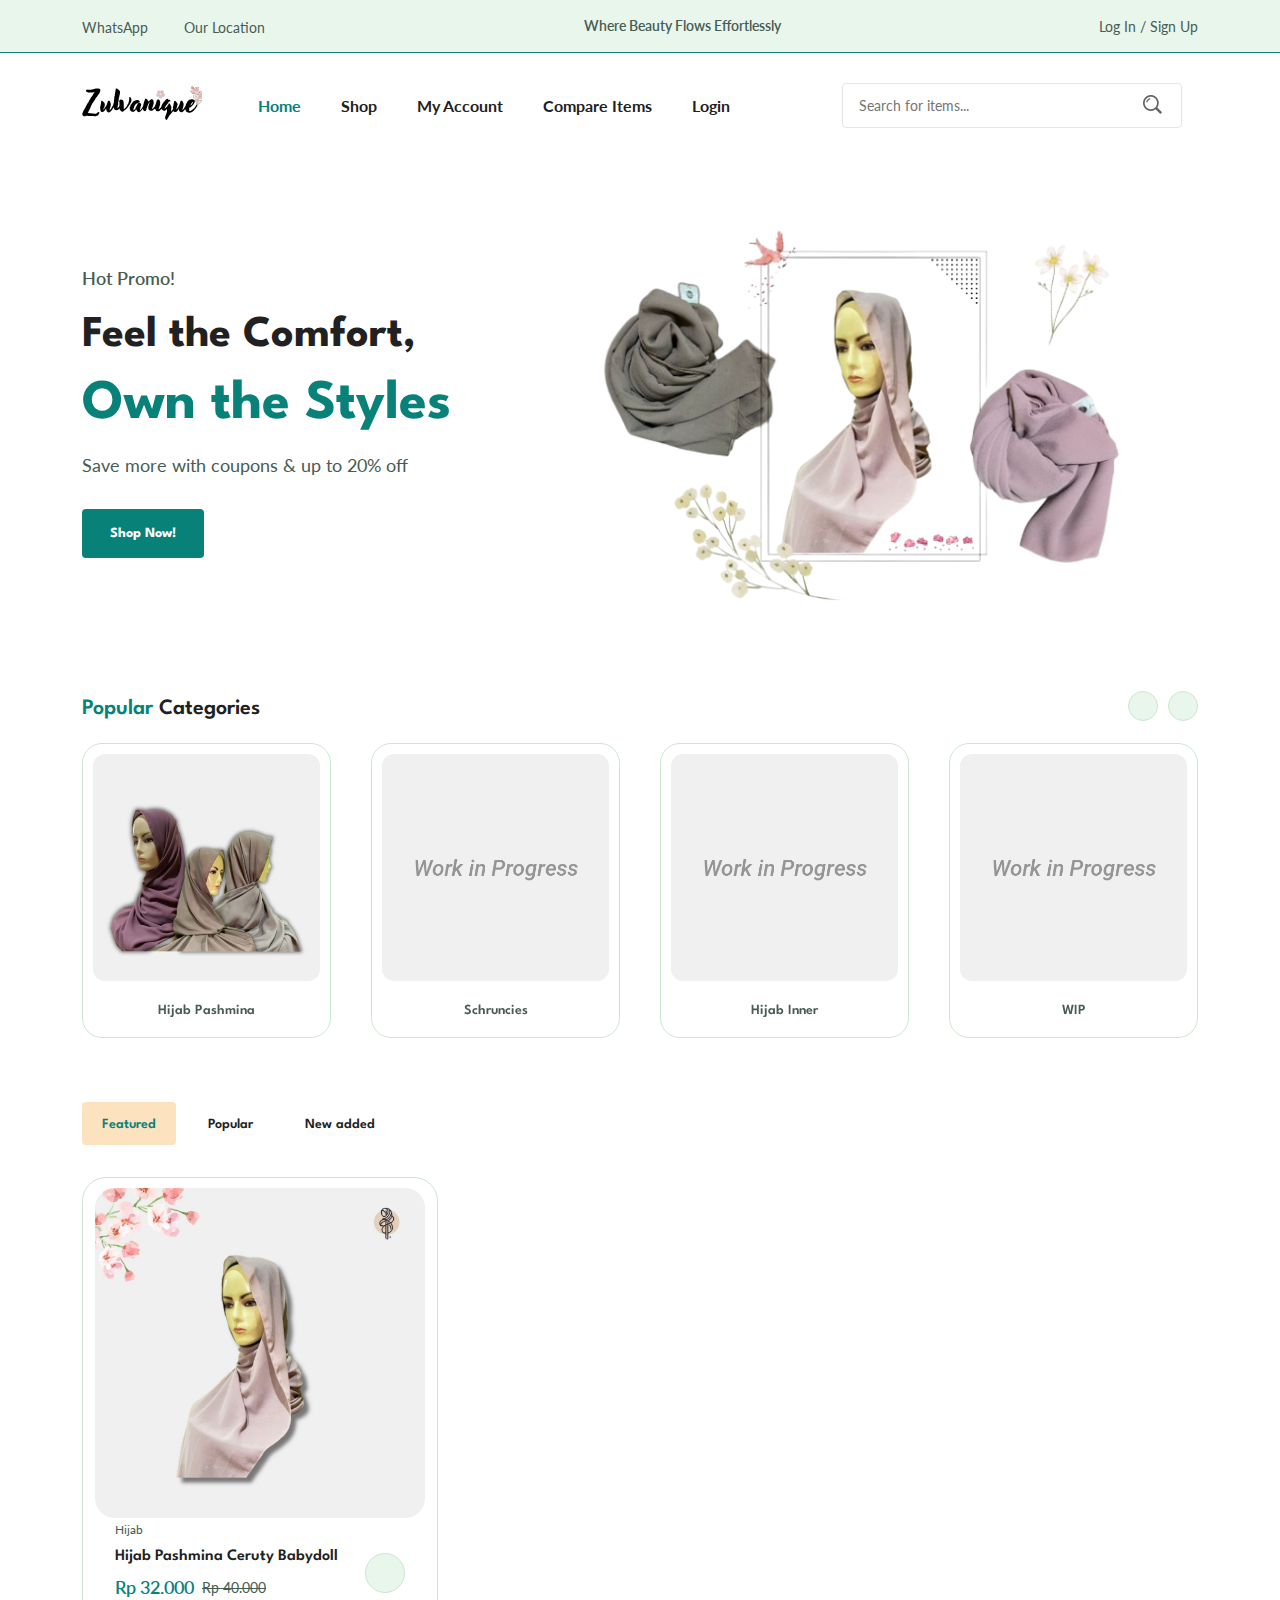
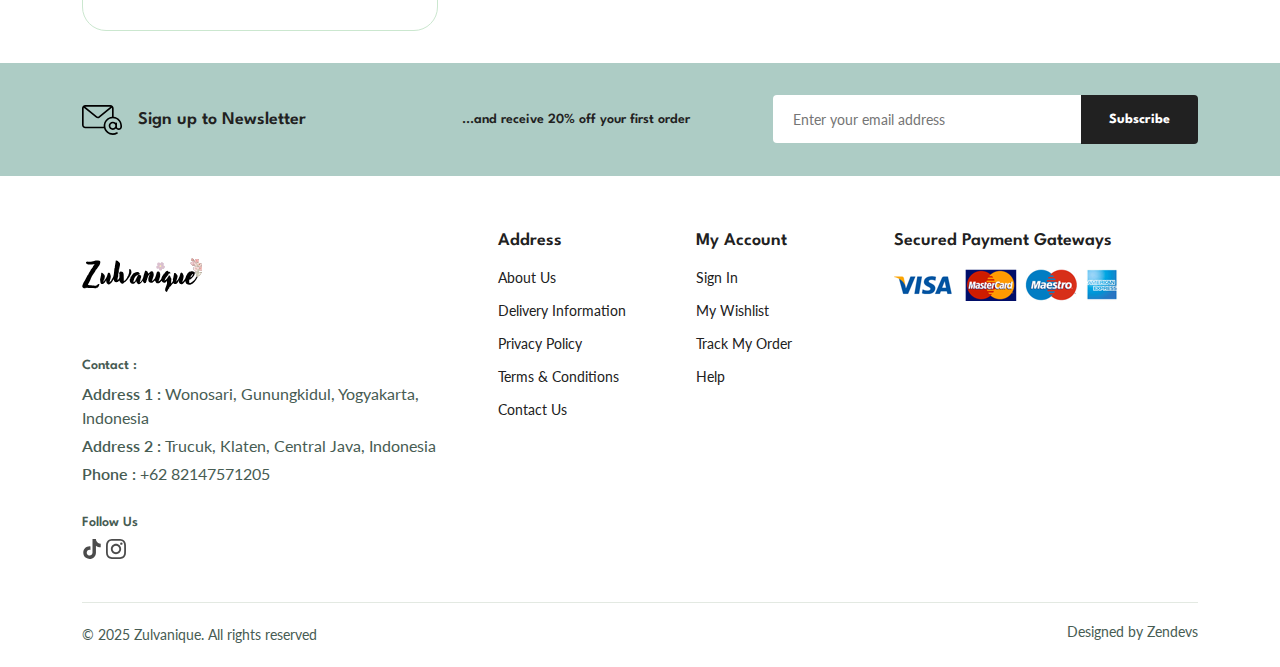
<file: index.html>
<!DOCTYPE html>
<html lang="en">
  <head>
    <meta charset="UTF-8" />
    <meta name="viewport" content="width=device-width, initial-scale=1.0" />

    <!--=============== FLATICON ===============-->
    <link rel='stylesheet' href='https://cdn-uicons.flaticon.com/2.6.0/uicons-bold-straight/css/uicons-bold-straight.css'>
    <link rel='stylesheet' href='https://cdn-uicons.flaticon.com/2.6.0/uicons-regular-rounded/css/uicons-regular-rounded.css'>
    <link rel='stylesheet' href='https://cdn-uicons.flaticon.com/2.6.0/uicons-solid-straight/css/uicons-solid-straight.css'>
    <link rel='stylesheet' href='https://cdn-uicons.flaticon.com/2.6.0/uicons-bold-rounded/css/uicons-bold-rounded.css'>
    <link rel='stylesheet' href='https://cdn-uicons.flaticon.com/2.6.0/uicons-solid-rounded/css/uicons-solid-rounded.css'>

    <!--=============== SWIPER CSS ===============-->
    <link
      rel="stylesheet"
      href="https://cdn.jsdelivr.net/npm/swiper@11/swiper-bundle.min.css"
    />

    <!--=============== CSS ===============-->
    <link rel="stylesheet" href="assets/css/styles.css" />

    <!-- ICON -->
    <link rel="icon" type="image/png" href="assets/img/favicon.png">

    <title>Zulvanique</title>
  </head>
  <body>
    <!--=============== HEADER ===============-->
    <header class="header">
      <div class="header__top">
        <div class="header__container container">
          <div class="header__contact">
            <a href="https://wa.me/message/LX2UQTZ3CHOYG1" target="_blank">WhatsApp</a>

            <a href="https://maps.app.goo.gl/Uqmk7NzHD49iEVpB9" target="_blank">Our Location</a>
          </div>

          <p class="header__alert-news">Where Beauty Flows Effortlessly</p>

          <a href="" class="header__top-action"> Log In / Sign Up </a>
        </div>
      </div>

      <nav class="nav container">
        <a href="index.html" class="nav__logo">
          <img src="assets/img/logo.svg" alt="" class="nav__logo-img" />
        </a>

        <div class="nav__menu" id="nav-menu">
          <div class="nav__menu-top">
            <a href="index.html" class="nav__menu-logo">
              <img src="assets/img/logo.svg" alt="">
            </a>

            <div class="nav__close" id="nav-close">
              <i class="fi fi-br-cross-small"></i>
            </div>
          </div>

          <ul class="nav__list">
            <li class="nav__item">
              <a href="index.html" class="nav__link active-link">Home</a>
            </li>

            <li class="nav__item">
              <a href="shop.html" class="nav__link">Shop</a>
            </li>

            <li class="nav__item">
              <a href="accounts.html" class="nav__link">My Account</a>
            </li>

            <li class="nav__item">
              <a href="compare.html" class="nav__link">Compare Items</a>
            </li>

            <li class="nav__item">
              <a href="login-register.html" class="nav__link">Login</a>
            </li>
          </ul>

          <div class="header__search">
            <input
              type="text"
              placeholder="Search for items..."
              class="form__input"
            />
            <button class="search-btn">
              <img src="assets/img/search.png" alt="" />
            </button>
          </div>
        </div>

        <div class="header__user-actions">
          <!-- <a href="wishlist.html" class="header__action-btn">
            <img src="assets/img/icon-heart.svg" alt="" />
            <span class="count">3</span>
          </a> -->

          <!-- <a href="cart.html" class="header__action-btn">
            <img src="assets/img/icon-cart.svg" alt="" />
            <span class="count">3</span>
          </a> -->

          <div class="header__action-btn nav__toggle" id="nav-toggle">
            <img src="assets/img/menu-burger.svg" alt="">
          </div>
        </div>
      </nav>
    </header>

    <!--=============== MAIN ===============-->
    <main class="main">
      <!--=============== HOME ===============-->
      <section class="home section--lg">
        <div class="home__container container grid">
          <div class="home__content">
            <span class="home__subtitle">Hot Promo!</span>
            <h1 class="home__title">
              Feel the Comfort, <span>Own the Styles</span>
            </h1>
            <p class="home__description">
              Save more with coupons & up to 20% off
            </p>
            <a href="shop.html" class="btn">Shop Now!</a>
          </div>

          <img src="assets/img/home-img.png" alt="" class="home__img" />
        </div>
      </section>

      <!--=============== CATEGORIES ===============-->
      <section class="categories container section">
        <h3 class="section__title"><span>Popular</span> Categories</h3>

        <div class="categories__container swiper">
          <div class="swiper-wrapper">
            <a href="shop.html" class="category__item swiper-slide">
              <img src="assets/img/category-1.jpg" alt="" class="category__img">

              <h3 class="category__title">Hijab Pashmina</h3>
            </a>

            <a href="shop.html" class="category__item swiper-slide">
              <img src="assets/img/category-2.jpg" alt="" class="category__img">

              <h3 class="category__title">Schruncies</h3>
            </a>

            <a href="shop.html" class="category__item swiper-slide">
              <img src="assets/img/category-3.jpg" alt="" class="category__img">

              <h3 class="category__title">Hijab Inner</h3>
            </a>

            <a href="shop.html" class="category__item swiper-slide">
              <img src="assets/img/category-4.jpg" alt="" class="category__img">

              <h3 class="category__title">WIP</h3>
            </a>

            <a href="shop.html" class="category__item swiper-slide">
              <img src="assets/img/category-5.jpg" alt="" class="category__img">

              <h3 class="category__title">WIP</h3>
            </a>

            <a href="shop.html" class="category__item swiper-slide">
              <img src="assets/img/category-6.jpg" alt="" class="category__img">

              <h3 class="category__title">WIP</h3>
            </a>

            <a href="shop.html" class="category__item swiper-slide">
              <img src="assets/img/category-7.jpg" alt="" class="category__img">

              <h3 class="category__title">WIP</h3>
            </a>
          </div>

          <div class="swiper-button-next"><i class="fi fi-bs-angle-right"></i></div>
          <div class="swiper-button-prev"><i class="fi fi-bs-angle-left"></i></div>
        </div>
      </section>

      <!--=============== PRODUCTS ===============-->
      <section class="products section container">
        <div class="tab__btns">
          <span class="tab__btn active-tab">Featured</span>
          <span class="tab__btn">Popular</span>
          <span class="tab__btn">New added</span>
        </div>

        <div class="tab__items">
          <div class="tab__item active-tab">
            <div class="products__container grid">
              <div class="product__item">
                <div class="product__banner">
                  <a href="details.html" class="product__images">
                    <img src="assets/img/product-1-1.jpg" alt="" class="product__img default" />
                    <img src="assets/img/product-1-2.jpg" alt="" class="product__img hover" />
                  </a>

                  <div class="product__actions">
                    <a href="" class="action-btn" aria-label="Quick View">
                      <i class="fi fi-rr-eye"></i>
                    </a>

                    <a href="" class="action-btn" aria-label="Add to Wishlist">
                      <i class="fi fi-rr-heart"></i>
                    </a>

                    <a href="" class="action-btn" aria-label="Compare">
                      <i class="fi fi-rr-exchange"></i>
                    </a>
                  </div>

                  <div class="product__content">
                    <span class="product__category">Hijab</span>
                    <a href="details.html">
                      <h3 class="product__title">Hijab Pashmina Ceruty Babydoll</h3>
                    </a>
                    <div class="product__rating">
                      <i class="fi fi-ss-star"></i>
                      <i class="fi fi-ss-star"></i>
                      <i class="fi fi-ss-star"></i>
                      <i class="fi fi-ss-star"></i>
                      <i class="fi fi-ss-star"></i>
                    </div>
                    <div class="product__price flex">
                      <span class="new__price">Rp 32.000</span>
                      <span class="old__price">Rp 40.000</span>
                    </div>

                    <a href="" class="action-btn cart-btn" aria-label="Add to Cart">
                      <i class="fi fi-rr-shopping-bag-add"></i>
                    </a>
                  </div>
                </div>
              </div>

              <!-- <div class="product__item">
                <div class="product__banner">
                  <a href="details.html" class="product__images">
                    <img src="assets/img/product-1-1.jpg" alt="" class="product__img default" />
                    <img src="assets/img/product-1-2.jpg" alt="" class="product__img hover" />
                  </a>

                  <div class="product__actions">
                    <a href="" class="action-btn" aria-label="Quick View">
                      <i class="fi fi-rr-eye"></i>
                    </a>

                    <a href="" class="action-btn" aria-label="Add to Wishlist">
                      <i class="fi fi-rr-heart"></i>
                    </a>

                    <a href="" class="action-btn" aria-label="Compare">
                      <i class="fi fi-rr-exchange"></i>
                    </a>
                  </div>

                  <div class="product__content">
                    <span class="product__category">Hijab</span>
                    <a href="details.html">
                      <h3 class="product__title">Hijab Pashmina Jersey</h3>
                    </a>
                    <div class="product__rating">
                      <i class="fi fi-ss-star"></i>
                      <i class="fi fi-ss-star"></i>
                      <i class="fi fi-ss-star"></i>
                      <i class="fi fi-ss-star"></i>
                      <i class="fi fi-ss-star"></i>
                    </div>
                    <div class="product__price flex">
                      <span class="new__price">Rp 32.000</span>
                      <span class="old__price">Rp 40.000</span>
                    </div>

                    <a href="" class="action-btn cart-btn" aria-label="Add to Cart">
                      <i class="fi fi-rr-shopping-bag-add"></i>
                    </a>
                  </div>
                </div>
              </div> -->

              <!-- <div class="product__item">
                <div class="product__banner">
                  <a href="details.html" class="product__images">
                    <img src="assets/img/product-1-1.jpg" alt="" class="product__img default" />
                    <img src="assets/img/product-1-2.jpg" alt="" class="product__img hover" />
                  </a>

                  <div class="product__actions">
                    <a href="" class="action-btn" aria-label="Quick View">
                      <i class="fi fi-rr-eye"></i>
                    </a>

                    <a href="" class="action-btn" aria-label="Add to Wishlist">
                      <i class="fi fi-rr-heart"></i>
                    </a>

                    <a href="" class="action-btn" aria-label="Compare">
                      <i class="fi fi-rr-exchange"></i>
                    </a>
                  </div>

                  <div class="product__content">
                    <span class="product__category">Hijab</span>
                    <a href="details.html">
                      <h3 class="product__title">Hijab Pashmina Spandex</h3>
                    </a>
                    <div class="product__rating">
                      <i class="fi fi-ss-star"></i>
                      <i class="fi fi-ss-star"></i>
                      <i class="fi fi-ss-star"></i>
                      <i class="fi fi-ss-star"></i>
                      <i class="fi fi-ss-star"></i>
                    </div>
                    <div class="product__price flex">
                      <span class="new__price">Rp 32.000</span>
                      <span class="old__price">Rp 40.000</span>
                    </div>

                    <a href="" class="action-btn cart-btn" aria-label="Add to Cart">
                      <i class="fi fi-rr-shopping-bag-add"></i>
                    </a>
                  </div>
                </div>
              </div> -->

              <!-- <div class="product__item">
                <div class="product__banner">
                  <a href="details.html" class="product__images">
                    <img src="assets/img/product-1-1.jpg" alt="" class="product__img default" />
                    <img src="assets/img/product-1-2.jpg" alt="" class="product__img hover" />
                  </a>

                  <div class="product__actions">
                    <a href="" class="action-btn" aria-label="Quick View">
                      <i class="fi fi-rr-eye"></i>
                    </a>

                    <a href="" class="action-btn" aria-label="Add to Wishlist">
                      <i class="fi fi-rr-heart"></i>
                    </a>

                    <a href="" class="action-btn" aria-label="Compare">
                      <i class="fi fi-rr-exchange"></i>
                    </a>
                  </div>

                  <div class="product__content">
                    <span class="product__category">Hijab</span>
                    <a href="details.html">
                      <h3 class="product__title">Hijab Segi Empat Ceruty</h3>
                    </a>
                    <div class="product__rating">
                      <i class="fi fi-ss-star"></i>
                      <i class="fi fi-ss-star"></i>
                      <i class="fi fi-ss-star"></i>
                      <i class="fi fi-ss-star"></i>
                      <i class="fi fi-ss-star"></i>
                    </div>
                    <div class="product__price flex">
                      <span class="new__price">Rp 32.000</span>
                      <span class="old__price">Rp 40.000</span>
                    </div>

                    <a href="" class="action-btn cart-btn" aria-label="Add to Cart">
                      <i class="fi fi-rr-shopping-bag-add"></i>
                    </a>
                  </div>
                </div>
              </div> -->
            </div>
          </div>

          <!-- <div class="tab__item">
            <div class="products__container grid">
              <div class="product__item">
                <div class="product__banner">
                  <a href="details.html" class="product__images">
                    <img src="assets/img/product-1-1.jpg" alt="" class="product__img default" />
                    <img src="assets/img/product-1-2.jpg" alt="" class="product__img hover" />
                  </a>

                  <div class="product__actions">
                    <a href="" class="action-btn" aria-label="Quick View">
                      <i class="fi fi-rr-eye"></i>
                    </a>

                    <a href="" class="action-btn" aria-label="Add to Wishlist">
                      <i class="fi fi-rr-heart"></i>
                    </a>

                    <a href="" class="action-btn" aria-label="Compare">
                      <i class="fi fi-rr-exchange"></i>
                    </a>
                  </div>

                  <div class="product__content">
                    <span class="product__category">Hijab</span>
                    <a href="details.html">
                      <h3 class="product__title">Hijab Pashmina Ceruty Babydoll</h3>
                    </a>
                    <div class="product__rating">
                      <i class="fi fi-ss-star"></i>
                      <i class="fi fi-ss-star"></i>
                      <i class="fi fi-ss-star"></i>
                      <i class="fi fi-ss-star"></i>
                      <i class="fi fi-ss-star"></i>
                    </div>
                    <div class="product__price flex">
                      <span class="new__price">Rp 32.000</span>
                      <span class="old__price">Rp 40.000</span>
                    </div>

                    <a href="" class="action-btn cart-btn" aria-label="Add to Cart">
                      <i class="fi fi-rr-shopping-bag-add"></i>
                    </a>
                  </div>
                </div>
              </div>

              <div class="product__item">
                <div class="product__banner">
                  <a href="details.html" class="product__images">
                    <img src="assets/img/product-1-1.jpg" alt="" class="product__img default" />
                    <img src="assets/img/product-1-2.jpg" alt="" class="product__img hover" />
                  </a>

                  <div class="product__actions">
                    <a href="" class="action-btn" aria-label="Quick View">
                      <i class="fi fi-rr-eye"></i>
                    </a>

                    <a href="" class="action-btn" aria-label="Add to Wishlist">
                      <i class="fi fi-rr-heart"></i>
                    </a>

                    <a href="" class="action-btn" aria-label="Compare">
                      <i class="fi fi-rr-exchange"></i>
                    </a>
                  </div>

                  <div class="product__content">
                    <span class="product__category">Hijab</span>
                    <a href="details.html">
                      <h3 class="product__title">Hijab Pashmina Jersey</h3>
                    </a>
                    <div class="product__rating">
                      <i class="fi fi-ss-star"></i>
                      <i class="fi fi-ss-star"></i>
                      <i class="fi fi-ss-star"></i>
                      <i class="fi fi-ss-star"></i>
                      <i class="fi fi-ss-star"></i>
                    </div>
                    <div class="product__price flex">
                      <span class="new__price">Rp 32.000</span>
                      <span class="old__price">Rp 40.000</span>
                    </div>

                    <a href="" class="action-btn cart-btn" aria-label="Add to Cart">
                      <i class="fi fi-rr-shopping-bag-add"></i>
                    </a>
                  </div>
                </div>
              </div>

              <div class="product__item">
                <div class="product__banner">
                  <a href="details.html" class="product__images">
                    <img src="assets/img/product-1-1.jpg" alt="" class="product__img default" />
                    <img src="assets/img/product-1-2.jpg" alt="" class="product__img hover" />
                  </a>

                  <div class="product__actions">
                    <a href="" class="action-btn" aria-label="Quick View">
                      <i class="fi fi-rr-eye"></i>
                    </a>

                    <a href="" class="action-btn" aria-label="Add to Wishlist">
                      <i class="fi fi-rr-heart"></i>
                    </a>

                    <a href="" class="action-btn" aria-label="Compare">
                      <i class="fi fi-rr-exchange"></i>
                    </a>
                  </div>

                  <div class="product__content">
                    <span class="product__category">Hijab</span>
                    <a href="details.html">
                      <h3 class="product__title">Hijab Pashmina Spandex</h3>
                    </a>
                    <div class="product__rating">
                      <i class="fi fi-ss-star"></i>
                      <i class="fi fi-ss-star"></i>
                      <i class="fi fi-ss-star"></i>
                      <i class="fi fi-ss-star"></i>
                      <i class="fi fi-ss-star"></i>
                    </div>
                    <div class="product__price flex">
                      <span class="new__price">Rp 32.000</span>
                      <span class="old__price">Rp 40.000</span>
                    </div>

                    <a href="" class="action-btn cart-btn" aria-label="Add to Cart">
                      <i class="fi fi-rr-shopping-bag-add"></i>
                    </a>
                  </div>
                </div>
              </div>

              <div class="product__item">
                <div class="product__banner">
                  <a href="details.html" class="product__images">
                    <img src="assets/img/product-1-1.jpg" alt="" class="product__img default" />
                    <img src="assets/img/product-1-2.jpg" alt="" class="product__img hover" />
                  </a>

                  <div class="product__actions">
                    <a href="" class="action-btn" aria-label="Quick View">
                      <i class="fi fi-rr-eye"></i>
                    </a>

                    <a href="" class="action-btn" aria-label="Add to Wishlist">
                      <i class="fi fi-rr-heart"></i>
                    </a>

                    <a href="" class="action-btn" aria-label="Compare">
                      <i class="fi fi-rr-exchange"></i>
                    </a>
                  </div>

                  <div class="product__content">
                    <span class="product__category">Hijab</span>
                    <a href="details.html">
                      <h3 class="product__title">Hijab Segi Empat Ceruty</h3>
                    </a>
                    <div class="product__rating">
                      <i class="fi fi-ss-star"></i>
                      <i class="fi fi-ss-star"></i>
                      <i class="fi fi-ss-star"></i>
                      <i class="fi fi-ss-star"></i>
                      <i class="fi fi-ss-star"></i>
                    </div>
                    <div class="product__price flex">
                      <span class="new__price">Rp 32.000</span>
                      <span class="old__price">Rp 40.000</span>
                    </div>

                    <a href="" class="action-btn cart-btn" aria-label="Add to Cart">
                      <i class="fi fi-rr-shopping-bag-add"></i>
                    </a>
                  </div>
                </div>
              </div>
            </div>
          </div> -->

          <!-- <div class="tab__item">
            <div class="products__container grid">
              <div class="product__item">
                <div class="product__banner">
                  <a href="details.html" class="product__images">
                    <img src="assets/img/product-1-1.jpg" alt="" class="product__img default" />
                    <img src="assets/img/product-1-2.jpg" alt="" class="product__img hover" />
                  </a>

                  <div class="product__actions">
                    <a href="" class="action-btn" aria-label="Quick View">
                      <i class="fi fi-rr-eye"></i>
                    </a>

                    <a href="" class="action-btn" aria-label="Add to Wishlist">
                      <i class="fi fi-rr-heart"></i>
                    </a>

                    <a href="" class="action-btn" aria-label="Compare">
                      <i class="fi fi-rr-exchange"></i>
                    </a>
                  </div>

                  <div class="product__content">
                    <span class="product__category">Hijab</span>
                    <a href="details.html">
                      <h3 class="product__title">Hijab Pashmina Ceruty Babydoll</h3>
                    </a>
                    <div class="product__rating">
                      <i class="fi fi-ss-star"></i>
                      <i class="fi fi-ss-star"></i>
                      <i class="fi fi-ss-star"></i>
                      <i class="fi fi-ss-star"></i>
                      <i class="fi fi-ss-star"></i>
                    </div>
                    <div class="product__price flex">
                      <span class="new__price">Rp 32.000</span>
                      <span class="old__price">Rp 40.000</span>
                    </div>

                    <a href="" class="action-btn cart-btn" aria-label="Add to Cart">
                      <i class="fi fi-br-shopping-bag-add"></i>
                    </a>
                  </div>
                </div>
              </div>

              <div class="product__item">
                <div class="product__banner">
                  <a href="details.html" class="product__images">
                    <img src="assets/img/product-1-1.jpg" alt="" class="product__img default" />
                    <img src="assets/img/product-1-2.jpg" alt="" class="product__img hover" />
                  </a>

                  <div class="product__actions">
                    <a href="" class="action-btn" aria-label="Quick View">
                      <i class="fi fi-rr-eye"></i>
                    </a>

                    <a href="" class="action-btn" aria-label="Add to Wishlist">
                      <i class="fi fi-rr-heart"></i>
                    </a>

                    <a href="" class="action-btn" aria-label="Compare">
                      <i class="fi fi-rr-exchange"></i>
                    </a>
                  </div>

                  <div class="product__content">
                    <span class="product__category">Hijab</span>
                    <a href="details.html">
                      <h3 class="product__title">Hijab Pashmina Jersey</h3>
                    </a>
                    <div class="product__rating">
                      <i class="fi fi-ss-star"></i>
                      <i class="fi fi-ss-star"></i>
                      <i class="fi fi-ss-star"></i>
                      <i class="fi fi-ss-star"></i>
                      <i class="fi fi-ss-star"></i>
                    </div>
                    <div class="product__price flex">
                      <span class="new__price">Rp 32.000</span>
                      <span class="old__price">Rp 40.000</span>
                    </div>

                    <a href="" class="action-btn cart-btn" aria-label="Add to Cart">
                      <i class="fi fi-br-shopping-bag-add"></i>
                    </a>
                  </div>
                </div>
              </div>

              <div class="product__item">
                <div class="product__banner">
                  <a href="details.html" class="product__images">
                    <img src="assets/img/product-1-1.jpg" alt="" class="product__img default" />
                    <img src="assets/img/product-1-2.jpg" alt="" class="product__img hover" />
                  </a>

                  <div class="product__actions">
                    <a href="" class="action-btn" aria-label="Quick View">
                      <i class="fi fi-rr-eye"></i>
                    </a>

                    <a href="" class="action-btn" aria-label="Add to Wishlist">
                      <i class="fi fi-rr-heart"></i>
                    </a>

                    <a href="" class="action-btn" aria-label="Compare">
                      <i class="fi fi-rr-exchange"></i>
                    </a>
                  </div>

                  <div class="product__content">
                    <span class="product__category">Hijab</span>
                    <a href="details.html">
                      <h3 class="product__title">Hijab Pashmina Spandex</h3>
                    </a>
                    <div class="product__rating">
                      <i class="fi fi-ss-star"></i>
                      <i class="fi fi-ss-star"></i>
                      <i class="fi fi-ss-star"></i>
                      <i class="fi fi-ss-star"></i>
                      <i class="fi fi-ss-star"></i>
                    </div>
                    <div class="product__price flex">
                      <span class="new__price">Rp 32.000</span>
                      <span class="old__price">Rp 40.000</span>
                    </div>

                    <a href="" class="action-btn cart-btn" aria-label="Add to Cart">
                      <i class="fi fi-br-shopping-bag-add"></i>
                    </a>
                  </div>
                </div>
              </div>

              <div class="product__item">
                <div class="product__banner">
                  <a href="details.html" class="product__images">
                    <img src="assets/img/product-1-1.jpg" alt="" class="product__img default" />
                    <img src="assets/img/product-1-2.jpg" alt="" class="product__img hover" />
                  </a>

                  <div class="product__actions">
                    <a href="" class="action-btn" aria-label="Quick View">
                      <i class="fi fi-rr-eye"></i>
                    </a>

                    <a href="" class="action-btn" aria-label="Add to Wishlist">
                      <i class="fi fi-rr-heart"></i>
                    </a>

                    <a href="" class="action-btn" aria-label="Compare">
                      <i class="fi fi-rr-exchange"></i>
                    </a>
                  </div>

                  <div class="product__content">
                    <span class="product__category">Hijab</span>
                    <a href="details.html">
                      <h3 class="product__title">Hijab Segi Empat Ceruty</h3>
                    </a>
                    <div class="product__rating">
                      <i class="fi fi-ss-star"></i>
                      <i class="fi fi-ss-star"></i>
                      <i class="fi fi-ss-star"></i>
                      <i class="fi fi-ss-star"></i>
                      <i class="fi fi-ss-star"></i>
                    </div>
                    <div class="product__price flex">
                      <span class="new__price">Rp 32.000</span>
                      <span class="old__price">Rp 40.000</span>
                    </div>

                    <a href="" class="action-btn cart-btn" aria-label="Add to Cart">
                      <i class="fi fi-br-shopping-bag-add"></i>
                    </a>
                  </div>
                </div>
              </div>
            </div>
          </div> -->
        </div>
      </section>

      <!--=============== NEWSLETTER ===============-->
      <section class="newsletter section home__newsletter">
        <div class="newsletter__container container grid">
          <h3 class="newsletter__title flex">
            <img src="assets/img/icon-email.svg" alt="" class="newsletter__icon">
            Sign up to Newsletter
          </h3>

          <p class="newsletter__description">
            ...and receive 20% off your first order
          </p>

          <form action="" class="newsletter__form">
            <input
              type="email"
              placeholder="Enter your email address"
              class="newsletter__input"
            />

            <button class="btn newsletter__btn">Subscribe</button>
          </form>
        </div>
      </section>
    </main>

    <!--=============== FOOTER ===============-->
    <footer class="footer container">
      <div class="footer__container grid">
        <div class="footer__content">
          <a href="index.html" class="footer__logo">
            <img src="assets/img/logo.svg" alt="" class="footer__logo-img">
          </a>

          <h4 class="footer__subtitle">Contact :</h4>

          <p class="footer__description">
            <span>Address 1 :</span> Wonosari, Gunungkidul, Yogyakarta, Indonesia
          </p>

          <p class="footer__description">
            <span>Address 2 :</span> Trucuk, Klaten, Central Java, Indonesia
          </p>

          <p class="footer__description">
            <span>Phone :</span> +62 82147571205
          </p>

          <div class="footer__social">
            <h4 class="footer__subtitle">Follow Us</h4>

            <div class="footer__social-links flex">
              <a href="https://www.tiktok.com/@zulvanique.store" target="_blank">
                <img src="assets/img/tik-tok.svg" alt="" class="footer__social-icon">
              </a>

              <a href="https://www.instagram.com/zulvanique.store?igsh=MWpzejF3NTI1MjhzMw%3D%3D&utm_source=qr" target="_blank">
                <img src="assets/img/instagram.svg" alt="" class="footer__social-icon">
              </a>

              <!-- Tiktok Icon Needed -->
              <!-- <a href="">
                <img src="assets/img/icon-pinterest.svg" alt="" class="footer__social-icon">
              </a> -->
              </a>
            </div>
          </div>
        </div>

        <div class="footer__content">
          <h3 class="footer__title">Address</h3>

          <ul class="footer__links">
            <li class="footer__link">About Us</li>
            <li class="footer__link">Delivery Information</li>
            <li class="footer__link">Privacy Policy</li>
            <li class="footer__link">Terms & Conditions</li>
            <li class="footer__link">Contact Us</li>
          </ul>
        </div>
        
        <div class="footer__content">
          <h3 class="footer__title">My Account</h3>

          <ul class="footer__links">
            <li class="footer__link">Sign In</li>
            <li class="footer__link">My Wishlist</li>
            <li class="footer__link">Track My Order</li>
            <li class="footer__link">Help</li>
          </ul>
        </div>

        <div class="footer__content">
          <h3 class="footer__title">Secured Payment Gateways</h3>

          <img src="assets/img/payment-method.png" alt="" class="payment__img">
        </div>
      </div>

      <div class="footer__bottom">
        <p class="copyright">&copy; 2025 Zulvanique. All rights reserved</p>
        <span class="designer">Designed by Zendevs</span>
      </div>
    </footer>

    <!--=============== SWIPER JS ===============-->
    <script src="https://cdn.jsdelivr.net/npm/swiper@11/swiper-bundle.min.js"></script>

    <!--=============== MAIN JS ===============-->
    <script src="assets/js/main.js"></script>
  </body>
</html>
</file>
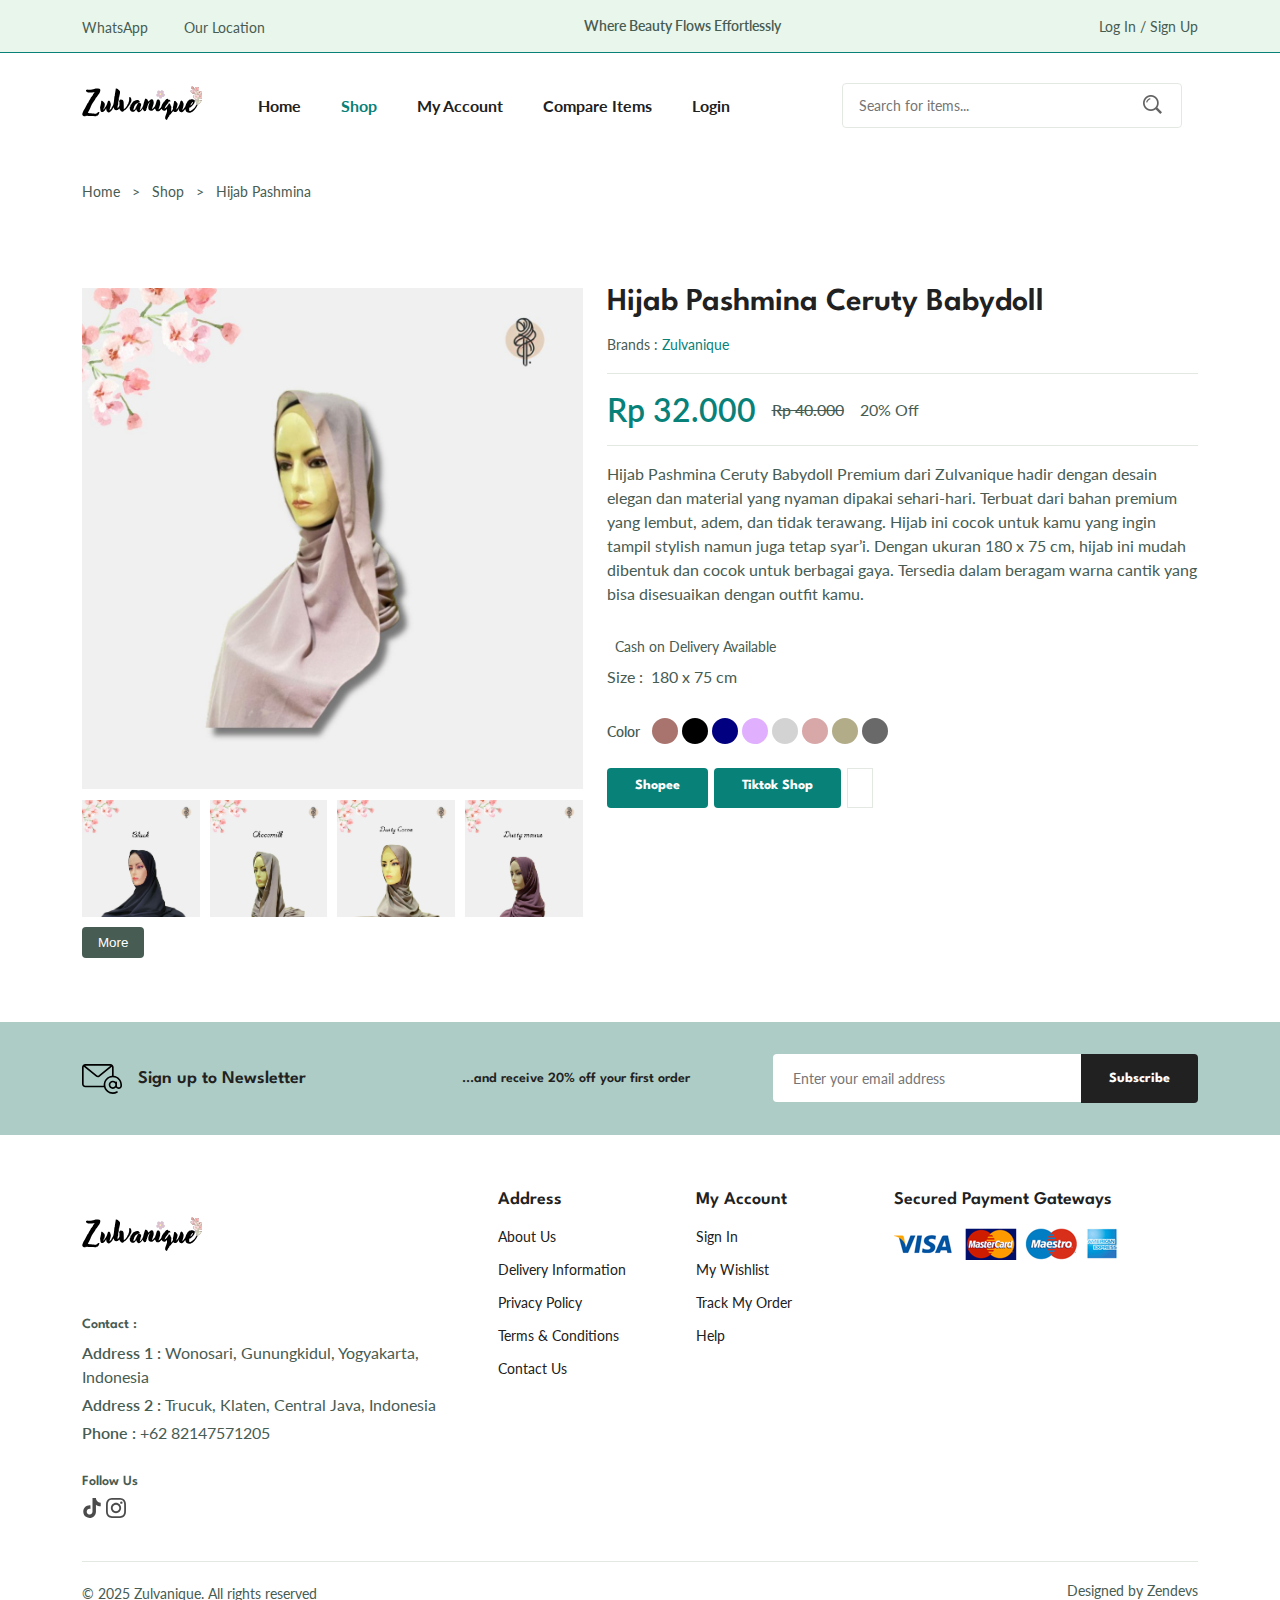
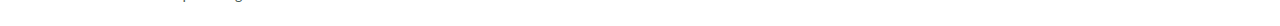
<file: details.html>
<!DOCTYPE html>
<html lang="en">
  <head>
    <meta charset="UTF-8" />
    <meta name="viewport" content="width=device-width, initial-scale=1.0" />

    <!--=============== FLATICON ===============-->
    <link rel='stylesheet' href='https://cdn-uicons.flaticon.com/2.6.0/uicons-bold-straight/css/uicons-bold-straight.css'>
    <link rel='stylesheet' href='https://cdn-uicons.flaticon.com/2.6.0/uicons-regular-rounded/css/uicons-regular-rounded.css'>
    <link rel='stylesheet' href='https://cdn-uicons.flaticon.com/2.6.0/uicons-solid-straight/css/uicons-solid-straight.css'>
    <link rel='stylesheet' href='https://cdn-uicons.flaticon.com/2.6.0/uicons-bold-rounded/css/uicons-bold-rounded.css'>

    <!--=============== SWIPER CSS ===============-->
    <link
    rel="stylesheet"
    href="https://cdn.jsdelivr.net/npm/swiper@11/swiper-bundle.min.css"
    />

    <!--=============== CSS ===============-->
    <link rel="stylesheet" href="assets/css/styles.css" />

    <!-- ICON -->
    <link rel="icon" type="image/png" href="assets/img/favicon.png">

    <title>Zulvanique - Details</title>
  </head>
  <body>
    <!--=============== HEADER ===============-->
    <header class="header">
      <div class="header__top">
        <div class="header__container container">
          <div class="header__contact">
            <a href="https://wa.me/message/LX2UQTZ3CHOYG1" target="_blank">WhatsApp</a>

            <a href="https://maps.app.goo.gl/Uqmk7NzHD49iEVpB9" target="_blank">Our Location</a>
          </div>

          <p class="header__alert-news">Where Beauty Flows Effortlessly</p>

          <a href="" class="header__top-action"> Log In / Sign Up </a>
        </div>
      </div>

      <nav class="nav container">
        <a href="index.html" class="nav__logo">
          <img src="assets/img/logo.svg" alt="" class="nav__logo-img" />
        </a>

        <div class="nav__menu" id="nav-menu">

          <div class="nav__menu-top">
            <a href="index.html" class="nav__menu-logo">
              <img src="assets/img/logo.svg" alt="">
            </a>

            <div class="nav__close" id="nav-close">
              <i class="fi fi-br-cross-small"></i>
            </div>
          </div>

          <ul class="nav__list">
            <li class="nav__item">
              <a href="index.html" class="nav__link">Home</a>
            </li>

            <li class="nav__item">
              <a href="shop.html" class="nav__link active-link">Shop</a>
            </li>

            <li class="nav__item">
              <a href="accounts.html" class="nav__link">My Account</a>
            </li>

            <li class="nav__item">
              <a href="compare.html" class="nav__link">Compare Items</a>
            </li>

            <li class="nav__item">
              <a href="login-register.html" class="nav__link">Login</a>
            </li>
          </ul>

          <div class="header__search">
            <input
              type="text"
              placeholder="Search for items..."
              class="form__input"
            />
            <button class="search-btn">
              <img src="assets/img/search.png" alt="" />
            </button>
          </div>
        </div>

        <div class="header__user-actions">
          <!-- <a href="wishlist.html" class="header__action-btn">
            <img src="assets/img/icon-heart.svg" alt="" />
            <span class="count">3</span>
          </a> -->

          <!-- <a href="cart.html" class="header__action-btn">
            <img src="assets/img/icon-cart.svg" alt="" />
            <span class="count">3</span>
          </a> -->

          <div class="header__action-btn nav__toggle" id="nav-toggle">
            <img src="assets/img/menu-burger.svg" alt="">
          </div>
        </div>
      </nav>
    </header>

    <!--=============== MAIN ===============-->
    <main class="main">
      <!--=============== BREADCRUMB ===============-->
      <section class="breadcrumb">
        <ul class="breadcrumb__list flex container">
          <li><a href="index.html" class="breadcrumb__link">Home</a></li>
          <li><span class="breadcrumb__link">></span></li>
          <li><a href="shop.html"><span class="breadcrumb__link">Shop</span></a></li>
          <li><span class="breadcrumb__link">></span></li>
          <li><span class="breadcrumb__link">Hijab Pashmina</span></li>
        </ul>
      </section>

      <!--=============== DETAILS ===============-->
      <section class="details section--lg">
        <div class="details__container container grid">
          <div class="details__group">
            <img src="assets/img/product-8-1.jpg" alt="" class="details__img">

            <div class="details__small-images grid">
              <img src="assets/img/pashmina-black.jpg" alt="" class="details__small-img">
              <img src="assets/img/pashmina-chocomilk.jpg" alt="" class="details__small-img">
              <img src="assets/img/pashmina-dustycocoa.jpg" alt="" class="details__small-img">
              <img src="assets/img/pashmina-dustymauve.jpg" alt="" class="details__small-img">

              <!-- Hidden Images -->
              <img src="assets/img/pashmina-dustypink.jpg" alt="" class="details__small-img hidden toggle-img">
              <img src="assets/img/pashmina-lightbeige.jpg" alt="" class="details__small-img hidden toggle-img">
              <img src="assets/img/pashmina-lightcream.jpg" alt="" class="details__small-img hidden toggle-img">
              <img src="assets/img/pashmina-mochaearth.jpg" alt="" class="details__small-img hidden toggle-img">
              <img src="assets/img/pashmina-navy.jpg" alt="" class="details__small-img hidden toggle-img">

            </div>

            <button id="toggleBtn" class="show-more-btn">More</button>
          </div>

          <div class="details__group">
            <h3 class="details__title">Hijab Pashmina Ceruty Babydoll</h3>
            <p class="details__brand">Brands : <span>Zulvanique</span></p>

            <div class="details__price flex">
              <span class="new__price">Rp 32.000</span>
              <span class="old__price">Rp 40.000</span>
              <span class="save__price">20% Off</span>
            </div>

            <p class="short__description">
              Hijab Pashmina Ceruty Babydoll Premium dari Zulvanique hadir dengan desain elegan dan material yang nyaman dipakai sehari-hari. Terbuat dari bahan premium yang lembut, adem, dan tidak terawang. Hijab ini cocok untuk kamu yang ingin tampil stylish namun juga tetap syar’i. Dengan ukuran 180 x 75 cm, hijab ini mudah dibentuk dan cocok untuk berbagai gaya. Tersedia dalam beragam warna cantik yang bisa disesuaikan dengan outfit kamu.
            </p>

            <ul class="product__list">
              <li class="list__item flex">
                <i class="fi fi-rr-credit-card-buyer"></i> Cash on Delivery Available
              </li>
            </ul>

            <div class="details__size flex">
              <span class="deatils__size-title">Size : </span>
                <ul class="size">
                  <li>180 x 75 cm</li>
                </ul>
            </div>

            <div class="details__color flex">
              <span class="details__color-title">Color</span>

              <ul class="color__list">
                <li>
                  <a href="#" class="color__link" style="background-color: #A9746E"></a>
                </li>

                <li>
                  <a href="#" class="color__link" style="background-color: #000"></a>
                </li>

                <li>
                  <a href="#" class="color__link" style="background-color: #000080"></a>
                </li>

                <li>
                  <a href="#" class="color__link" style="background-color: #E0B0FF"></a>
                </li>

                <li>
                  <a href="#" class="color__link" style="background-color: #D3D3D3"></a>
                </li>

                <li>
                  <a href="#" class="color__link" style="background-color: #D8A7A7"></a>
                </li>

                <li>
                  <a href="#" class="color__link" style="background-color: #B2AC88"></a>
                </li>

                <li>
                  <a href="#" class="color__link" style="background-color: #696969"></a>
                </li>
              </ul>
            </div>

            <div class="details__action">
              <!-- <input type="number" class="quantity" value="3"> -->

              <a href="https://shopee.co.id/zulvanique.store" class="btn btn--sm" target="_blank">Shopee</a>
              <a href="https://vt.tokopedia.com/t/ZSrHMwBrx/" class="btn btn--sm" target="_blank">Tiktok Shop</a>

              <a href="#" class="details__action-btn">
                <i class="fi fi-rr-heart"></i>
              </a>
            </div>
          </div>
        </div>
      </section>

      <!--=============== DETAILS TAB ===============-->
      <section class="details__tab"></section>

      <!--=============== PRODUCTS ===============-->
      <section class="products"></section>

      <!--=============== NEWSLETTER ===============-->
      <section class="newsletter section home__newsletter">
        <div class="newsletter__container container grid">
          <h3 class="newsletter__title flex">
            <img src="assets/img/icon-email.svg" alt="" class="newsletter__icon">
            Sign up to Newsletter
          </h3>

          <p class="newsletter__description">
            ...and receive 20% off your first order
          </p>

          <form action="" class="newsletter__form">
            <input
              type="email"
              placeholder="Enter your email address"
              class="newsletter__input"
            />

            <button class="btn newsletter__btn">Subscribe</button>
          </form>
        </div>
      </section>
    </main>

    <!--=============== FOOTER ===============-->
    <footer class="footer container">
      <div class="footer__container grid">
        <div class="footer__content">
          <a href="index.html" class="footer__logo">
            <img src="assets/img/logo.svg" alt="" class="footer__logo-img">
          </a>

          <h4 class="footer__subtitle">Contact :</h4>

          <p class="footer__description">
            <span>Address 1 :</span> Wonosari, Gunungkidul, Yogyakarta, Indonesia
          </p>

          <p class="footer__description">
            <span>Address 2 :</span> Trucuk, Klaten, Central Java, Indonesia
          </p>

          <p class="footer__description">
            <span>Phone :</span> +62 82147571205
          </p>

          <div class="footer__social">
            <h4 class="footer__subtitle">Follow Us</h4>

            <div class="footer__social-links flex">
              <a href="https://www.tiktok.com/@zulvanique.store" target="_blank">
                <img src="assets/img/tik-tok.svg" alt="" class="footer__social-icon">
              </a>

              <a href="https://www.instagram.com/zulvanique.store?igsh=MWpzejF3NTI1MjhzMw%3D%3D&utm_source=qr" target="_blank">
                <img src="assets/img/instagram.svg" alt="" class="footer__social-icon">
              </a>

              <!-- Tiktok Icon Needed -->
              <!-- <a href="">
                <img src="assets/img/icon-pinterest.svg" alt="" class="footer__social-icon">
              </a> -->
              </a>
            </div>
          </div>
        </div>

        <div class="footer__content">
          <h3 class="footer__title">Address</h3>

          <ul class="footer__links">
            <li class="footer__link">About Us</li>
            <li class="footer__link">Delivery Information</li>
            <li class="footer__link">Privacy Policy</li>
            <li class="footer__link">Terms & Conditions</li>
            <li class="footer__link">Contact Us</li>
          </ul>
        </div>
        
        <div class="footer__content">
          <h3 class="footer__title">My Account</h3>

          <ul class="footer__links">
            <li class="footer__link">Sign In</li>
            <li class="footer__link">My Wishlist</li>
            <li class="footer__link">Track My Order</li>
            <li class="footer__link">Help</li>
          </ul>
        </div>

        <div class="footer__content">
          <h3 class="footer__title">Secured Payment Gateways</h3>

          <img src="assets/img/payment-method.png" alt="" class="payment__img">
        </div>
      </div>

      <div class="footer__bottom">
        <p class="copyright">&copy; 2025 Zulvanique. All rights reserved</p>
        <span class="designer">Designed by Zendevs</span>
      </div>
    </footer>

    <!--=============== SWIPER JS ===============-->
    <script src="https://cdn.jsdelivr.net/npm/swiper@11/swiper-bundle.min.js"></script>

    <!--=============== MAIN JS ===============-->
    <script src="assets/js/main.js"></script>

    <!-- For Hide Product Details Images -->
    <script>
      const toggleBtn = document.getElementById('toggleBtn');
      const toggleImgs = document.querySelectorAll('.toggle-img');
      let isShown = false;

      toggleBtn.addEventListener('click', () => {
        toggleImgs.forEach(img => {
          img.classList.toggle('hidden');
        });

        isShown = !isShown;
        toggleBtn.textContent = isShown ? 'Hide' : `More`;
      });
    </script>
  </body>
</html>
</file>
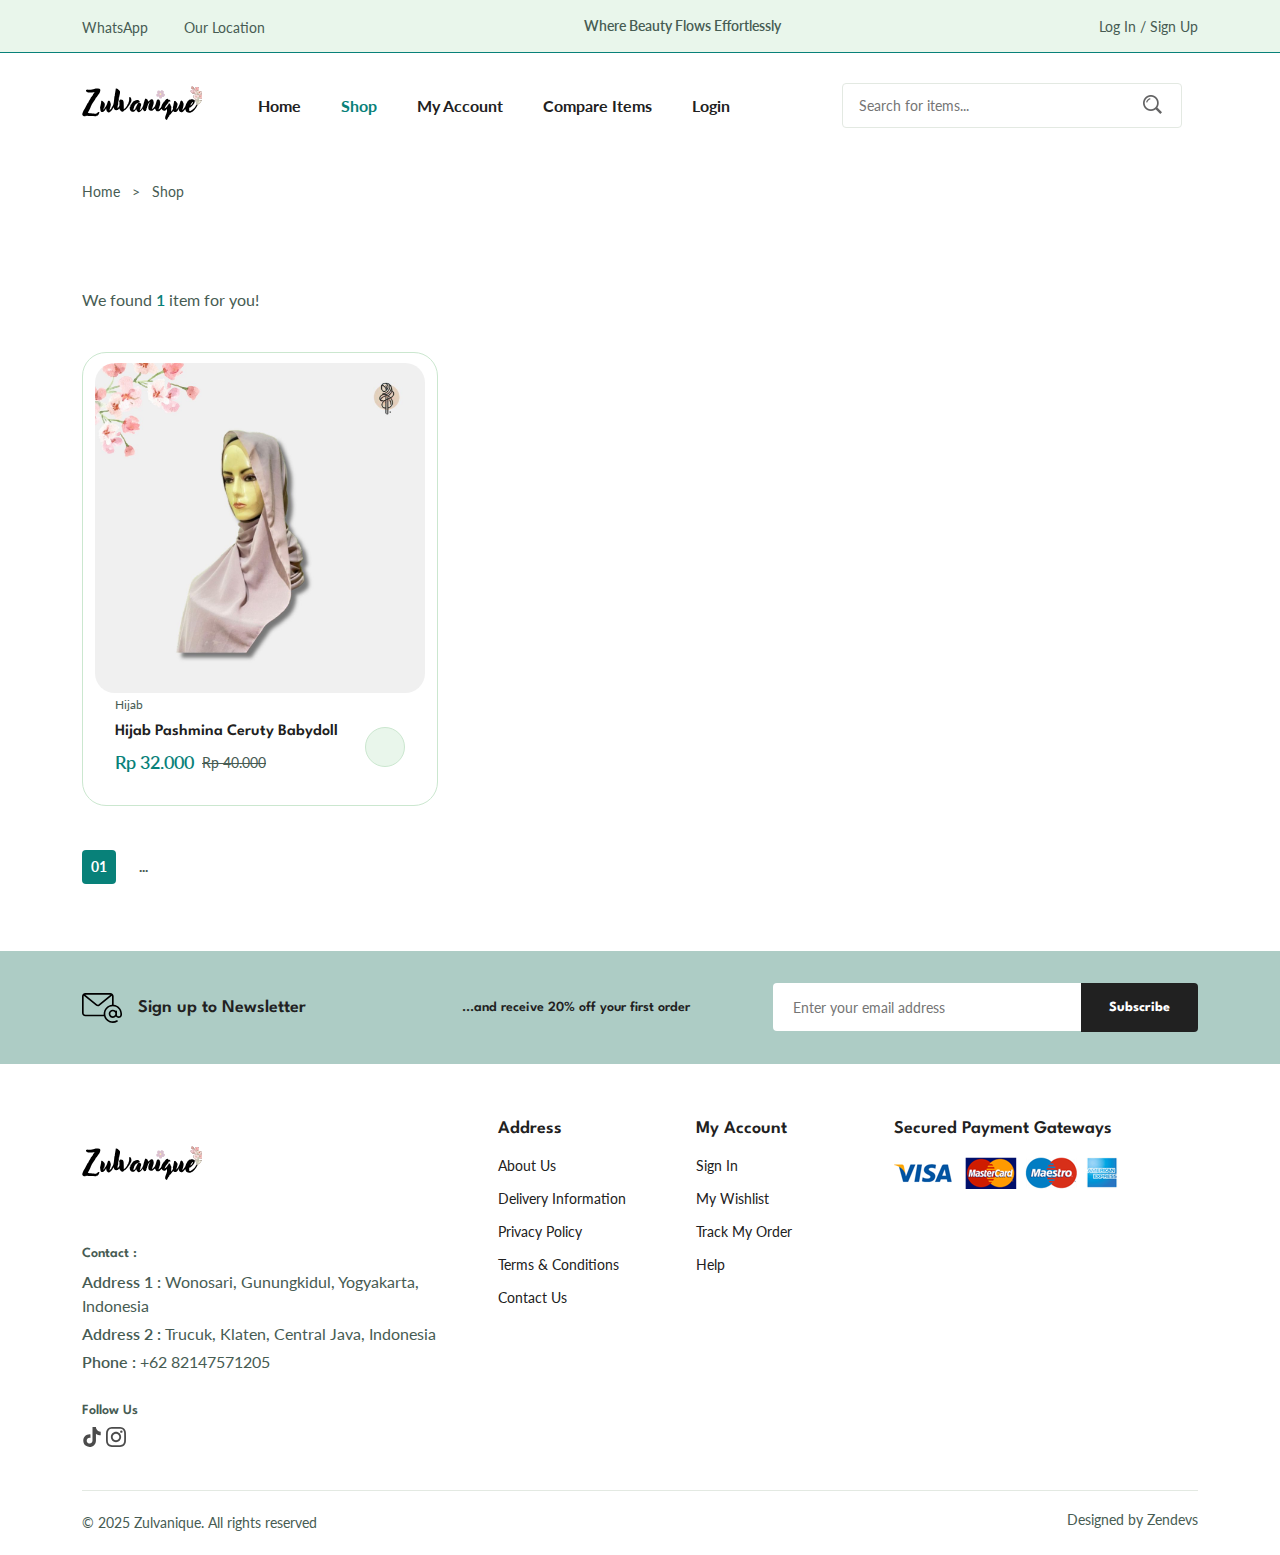
<file: shop.html>
<!DOCTYPE html>
<html lang="en">
  <head>
    <meta charset="UTF-8" />
    <meta name="viewport" content="width=device-width, initial-scale=1.0" />

    <!--=============== FLATICON ===============-->
    <link rel='stylesheet' href='https://cdn-uicons.flaticon.com/2.6.0/uicons-bold-straight/css/uicons-bold-straight.css'>
    <link rel='stylesheet' href='https://cdn-uicons.flaticon.com/2.6.0/uicons-regular-rounded/css/uicons-regular-rounded.css'>
    <link rel='stylesheet' href='https://cdn-uicons.flaticon.com/2.6.0/uicons-solid-straight/css/uicons-solid-straight.css'>
    <link rel='stylesheet' href='https://cdn-uicons.flaticon.com/2.6.0/uicons-bold-rounded/css/uicons-bold-rounded.css'>

    <!--=============== SWIPER CSS ===============-->
    <link
    rel="stylesheet"
    href="https://cdn.jsdelivr.net/npm/swiper@11/swiper-bundle.min.css"
    />

    <!--=============== CSS ===============-->
    <link rel="stylesheet" href="assets/css/styles.css" />

    <!-- ICON -->
    <link rel="icon" type="image/png" href="assets/img/favicon.png">


    <title>Zulvanique - Shop</title>
  </head>
  <body>
    <!--=============== HEADER ===============-->
    <header class="header">
      <div class="header__top">
        <div class="header__container container">
          <div class="header__contact">
            <a href="https://wa.me/message/LX2UQTZ3CHOYG1" target="_blank">WhatsApp</a>

            <a href="https://maps.app.goo.gl/Uqmk7NzHD49iEVpB9" target="_blank">Our Location</a>
          </div>

          <p class="header__alert-news">Where Beauty Flows Effortlessly</p>

          <a href="" class="header__top-action"> Log In / Sign Up </a>
        </div>
      </div>

      <nav class="nav container">
        <a href="index.html" class="nav__logo">
          <img src="assets/img/logo.svg" alt="" class="nav__logo-img" />
        </a>

        <div class="nav__menu" id="nav-menu">

          <div class="nav__menu-top">
            <a href="index.html" class="nav__menu-logo">
              <img src="assets/img/logo.svg" alt="">
            </a>

            <div class="nav__close" id="nav-close">
              <i class="fi fi-br-cross-small"></i>
            </div>
          </div>

          <ul class="nav__list">
            <li class="nav__item">
              <a href="index.html" class="nav__link">Home</a>
            </li>

            <li class="nav__item">
              <a href="shop.html" class="nav__link active-link">Shop</a>
            </li>

            <li class="nav__item">
              <a href="accounts.html" class="nav__link">My Account</a>
            </li>

            <li class="nav__item">
              <a href="compare.html" class="nav__link">Compare Items</a>
            </li>

            <li class="nav__item">
              <a href="login-register.html" class="nav__link">Login</a>
            </li>
          </ul>

          <div class="header__search">
            <input
              type="text"
              placeholder="Search for items..."
              class="form__input"
            />
            <button class="search-btn">
              <img src="assets/img/search.png" alt="" />
            </button>
          </div>
        </div>

        <div class="header__user-actions">
          <!-- <a href="wishlist.html" class="header__action-btn">
            <img src="assets/img/icon-heart.svg" alt="" />
            <span class="count">3</span>
          </a> -->

          <!-- <a href="cart.html" class="header__action-btn">
            <img src="assets/img/icon-cart.svg" alt="" />
            <span class="count">3</span>
          </a> -->

          <div class="header__action-btn nav__toggle" id="nav-toggle">
            <img src="assets/img/menu-burger.svg" alt="">
          </div>
        </div>
      </nav>
    </header>

    <!--=============== MAIN ===============-->
    <main class="main">
      <!--=============== BREADCRUMB ===============-->
      <section class="breadcrumb">
        <ul class="breadcrumb__list flex container">
          <li><a href="index.html" class="breadcrumb__link">Home</a></li>
          <li><span class="breadcrumb__link">></span></li>
          <li><span class="breadcrumb__link">Shop</span></li>
        </ul>
      </section>

      <!--=============== PRODUCTS ===============-->
      <section class="products section--lg container">
        <p class="total__products">We found <span>1</span> item for you!</p>

        <div class="products__container grid">
          <div class="product__item">
            <div class="product__banner">
              <a href="details.html" class="product__images">
                <img src="assets/img/product-1-1.jpg" alt="" class="product__img default" />
                <img src="assets/img/product-1-2.jpg" alt="" class="product__img hover" />
              </a>

              <div class="product__actions">
                <a href="" class="action-btn" aria-label="Quick View">
                  <i class="fi fi-rr-eye"></i>
                </a>

                <a href="" class="action-btn" aria-label="Add to Wishlist">
                  <i class="fi fi-rr-heart"></i>
                </a>

                <a href="" class="action-btn" aria-label="Compare">
                  <i class="fi fi-rr-exchange"></i>
                </a>
              </div>

              <div class="product__content">
                <span class="product__category">Hijab</span>
                <a href="details.html">
                  <h3 class="product__title">Hijab Pashmina Ceruty Babydoll</h3>
                </a>
                <div class="product__rating">
                  <i class="fi fi-ss-star"></i>
                  <i class="fi fi-ss-star"></i>
                  <i class="fi fi-ss-star"></i>
                  <i class="fi fi-ss-star"></i>
                  <i class="fi fi-ss-star"></i>
                </div>
                <div class="product__price flex">
                  <span class="new__price">Rp 32.000</span>
                  <span class="old__price">Rp 40.000</span>
                </div>

                <a href="" class="action-btn cart-btn" aria-label="Add to Cart">
                  <i class="fi fi-rr-shopping-bag-add"></i>
                </a>
              </div>
            </div>
          </div>

          <!-- <div class="product__item">
            <div class="product__banner">
              <a href="details.html" class="product__images">
                <img src="assets/img/product-1-1.jpg" alt="" class="product__img default" />
                <img src="assets/img/product-1-2.jpg" alt="" class="product__img hover" />
              </a>

              <div class="product__actions">
                <a href="" class="action-btn" aria-label="Quick View">
                  <i class="fi fi-rr-eye"></i>
                </a>

                <a href="" class="action-btn" aria-label="Add to Wishlist">
                  <i class="fi fi-rr-heart"></i>
                </a>

                <a href="" class="action-btn" aria-label="Compare">
                  <i class="fi fi-rr-exchange"></i>
                </a>
              </div>

              <div class="product__content">
                <span class="product__category">Hijab</span>
                <a href="details.html">
                  <h3 class="product__title">Hijab Pashmina Jersey</h3>
                </a>
                <div class="product__rating">
                  <i class="fi fi-ss-star"></i>
                  <i class="fi fi-ss-star"></i>
                  <i class="fi fi-ss-star"></i>
                  <i class="fi fi-ss-star"></i>
                  <i class="fi fi-ss-star"></i>
                </div>
                <div class="product__price flex">
                  <span class="new__price">Rp 32.000</span>
                  <span class="old__price">Rp 40.000</span>
                </div>

                <a href="" class="action-btn cart-btn" aria-label="Add to Cart">
                  <i class="fi fi-rr-shopping-bag-add"></i>
                </a>
              </div>
            </div>
          </div> -->

          <!-- <div class="product__item">
            <div class="product__banner">
              <a href="details.html" class="product__images">
                <img src="assets/img/product-1-1.jpg" alt="" class="product__img default" />
                <img src="assets/img/product-1-2.jpg" alt="" class="product__img hover" />
              </a>

              <div class="product__actions">
                <a href="" class="action-btn" aria-label="Quick View">
                  <i class="fi fi-rr-eye"></i>
                </a>

                <a href="" class="action-btn" aria-label="Add to Wishlist">
                  <i class="fi fi-rr-heart"></i>
                </a>

                <a href="" class="action-btn" aria-label="Compare">
                  <i class="fi fi-rr-exchange"></i>
                </a>
              </div>

              <div class="product__content">
                <span class="product__category">Hijab</span>
                <a href="details.html">
                  <h3 class="product__title">Hijab Pashmina Spandex</h3>
                </a>
                <div class="product__rating">
                  <i class="fi fi-ss-star"></i>
                  <i class="fi fi-ss-star"></i>
                  <i class="fi fi-ss-star"></i>
                  <i class="fi fi-ss-star"></i>
                  <i class="fi fi-ss-star"></i>
                </div>
                <div class="product__price flex">
                  <span class="new__price">Rp 32.000</span>
                  <span class="old__price">Rp 40.000</span>
                </div>

                <a href="" class="action-btn cart-btn" aria-label="Add to Cart">
                  <i class="fi fi-rr-shopping-bag-add"></i>
                </a>
              </div>
            </div>
          </div> -->

          <!-- <div class="product__item">
            <div class="product__banner">
              <a href="details.html" class="product__images">
                <img src="assets/img/product-1-1.jpg" alt="" class="product__img default" />
                <img src="assets/img/product-1-2.jpg" alt="" class="product__img hover" />
              </a>

              <div class="product__actions">
                <a href="" class="action-btn" aria-label="Quick View">
                  <i class="fi fi-rr-eye"></i>
                </a>

                <a href="" class="action-btn" aria-label="Add to Wishlist">
                  <i class="fi fi-rr-heart"></i>
                </a>

                <a href="" class="action-btn" aria-label="Compare">
                  <i class="fi fi-rr-exchange"></i>
                </a>
              </div>

              <div class="product__content">
                <span class="product__category">Hijab</span>
                <a href="details.html">
                  <h3 class="product__title">Hijab Segi Empat Ceruty</h3>
                </a>
                <div class="product__rating">
                  <i class="fi fi-ss-star"></i>
                  <i class="fi fi-ss-star"></i>
                  <i class="fi fi-ss-star"></i>
                  <i class="fi fi-ss-star"></i>
                  <i class="fi fi-ss-star"></i>
                </div>
                <div class="product__price flex">
                  <span class="new__price">Rp 32.000</span>
                  <span class="old__price">Rp 40.000</span>
                </div>

                <a href="" class="action-btn cart-btn" aria-label="Add to Cart">
                  <i class="fi fi-rr-shopping-bag-add"></i>
                </a>
              </div>
            </div>
          </div> -->
        </div>

        <ul class="pagination">
          <li class="pagination__link active">01</li>
          <li class="pagination__link">...</li>
          <li>
            <a href="#" class="pagination__link icon">
              <i class="fi fi-rr-angle-double-small-right"></i>
            </a>
          </li>
        </ul>
      </section>

      <!--=============== NEWSLETTER ===============-->
      <section class="newsletter section home__newsletter">
        <div class="newsletter__container container grid">
          <h3 class="newsletter__title flex">
            <img src="assets/img/icon-email.svg" alt="" class="newsletter__icon">
            Sign up to Newsletter
          </h3>

          <p class="newsletter__description">
            ...and receive 20% off your first order
          </p>

          <form action="" class="newsletter__form">
            <input
              type="email"
              placeholder="Enter your email address"
              class="newsletter__input"
            />

            <button class="btn newsletter__btn">Subscribe</button>
          </form>
        </div>
      </section>
    </main>

    <!--=============== FOOTER ===============-->
    <footer class="footer container">
      <div class="footer__container grid">
        <div class="footer__content">
          <a href="index.html" class="footer__logo">
            <img src="assets/img/logo.svg" alt="" class="footer__logo-img">
          </a>

          <h4 class="footer__subtitle">Contact :</h4>

          <p class="footer__description">
            <span>Address 1 :</span> Wonosari, Gunungkidul, Yogyakarta, Indonesia
          </p>

          <p class="footer__description">
            <span>Address 2 :</span> Trucuk, Klaten, Central Java, Indonesia
          </p>

          <p class="footer__description">
            <span>Phone :</span> +62 82147571205
          </p>

          <div class="footer__social">
            <h4 class="footer__subtitle">Follow Us</h4>

            <div class="footer__social-links flex">
              <a href="https://www.tiktok.com/@zulvanique.store" target="_blank">
                <img src="assets/img/tik-tok.svg" alt="" class="footer__social-icon">
              </a>

              <a href="https://www.instagram.com/zulvanique.store?igsh=MWpzejF3NTI1MjhzMw%3D%3D&utm_source=qr" target="_blank">
                <img src="assets/img/instagram.svg" alt="" class="footer__social-icon">
              </a>

              <!-- Tiktok Icon Needed -->
              <!-- <a href="">
                <img src="assets/img/icon-pinterest.svg" alt="" class="footer__social-icon">
              </a> -->
              </a>
            </div>
          </div>
        </div>

        <div class="footer__content">
          <h3 class="footer__title">Address</h3>

          <ul class="footer__links">
            <li class="footer__link">About Us</li>
            <li class="footer__link">Delivery Information</li>
            <li class="footer__link">Privacy Policy</li>
            <li class="footer__link">Terms & Conditions</li>
            <li class="footer__link">Contact Us</li>
          </ul>
        </div>
        
        <div class="footer__content">
          <h3 class="footer__title">My Account</h3>

          <ul class="footer__links">
            <li class="footer__link">Sign In</li>
            <li class="footer__link">My Wishlist</li>
            <li class="footer__link">Track My Order</li>
            <li class="footer__link">Help</li>
          </ul>
        </div>

        <div class="footer__content">
          <h3 class="footer__title">Secured Payment Gateways</h3>

          <img src="assets/img/payment-method.png" alt="" class="payment__img">
        </div>
      </div>

      <div class="footer__bottom">
        <p class="copyright">&copy; 2025 Zulvanique. All rights reserved</p>
        <span class="designer">Designed by Zendevs</span>
      </div>
    </footer>

    <!--=============== SWIPER JS ===============-->
    <script src="https://cdn.jsdelivr.net/npm/swiper@11/swiper-bundle.min.js"></script>

    <!--=============== MAIN JS ===============-->
    <script src="assets/js/main.js"></script>
  </body>
</html>
</file>
<file: assets/css/styles.css>
/*=============== GOOGLE FONTS ===============*/
@import url('https://fonts.googleapis.com/css2?family=Lato:wght@400;700&family=Spartan:wght@400;500;600;700&display=swap');

/*=============== VARIABLES CSS ===============*/
:root {
  --header-height: 4rem;

  /*========== Colors ==========*/
  /* Color mode HSL(hue, saturation, lightness) */
  --first-color: hsl(176, 88%, 27%);
  --first-color-alt: hsl(129, 44%, 94%);
  --second-color: hsl(34, 94%, 87%);
  --title-color: hsl(0, 0%, 13%);
  --text-color: hsl(154, 13%, 32%);
  --text-color-light: hsl(154, 13%, 32%);
  --body-color: hsl(60, 1%, 56%);
  --container-color: hsl(0, 0%, 100%);
  --border-color: hsl(129, 36%, 85%);
  --border-color-alt: hsl(113, 13%, 90%);

  /*========== Font and typography ==========*/
  /* .5rem = 8px | 1rem = 16px ... */
  --body-font: "Lato", sans-serif;
  --second-font: "Spartan", sans-serif;
  --big-font-size: 3.5rem;
  --h1-font-size: 2.75rem;
  --h2-font-size: 2rem;
  --h3-font-size: 1.75rem;
  --h4-font-size: 1.375rem;
  --large-font-size: 1.125rem;
  --normal-font-size: 1rem;
  --small-font-size: 0.875rem;
  --smaller-font-size: 0.75rem;
  --tiny-font-size: 0.6875rem;

  /*========== Font weight ==========*/
  --weight-400: 400;
  --weight-500: 500;
  --weight-600: 600;
  --weight-700: 700;

  /*========== Transition ==========*/
  --transition: cubic-bezier(0, 0, 0.05, 1);
}

/* Responsive typography */
@media screen and (max-width: 1200px) {
  :root {
    --big-font-size: 2.25rem;
    --h1-font-size: 2rem;
    --h2-font-size: 1.375rem;
    --h3-font-size: 1.25rem;
    --h4-font-size: 1.125rem;
    --large-font-size: 1rem;
    --normal-font-size: 0.9375rem;
    --small-font-size: 0.8125rem;
    --smaller-font-size: 0.6875rem;
    --tiny-font-size: 0.625rem;
  }
}

/*=============== BASE ===============*/
*{
  margin: 0;
  padding: 0;
  box-sizing: border-box;
}

input,
textarea,
body{
  color: var(--text-color);
  font-family: var(--body-font);
  font-size: var(--normal-font-size);
  font-weight: var(--weight-400);
}

.body{
  background-color: var(--body-color);
}

h1,
h2,
h3,
h4{
  font-family: var(--second-font);
  color: var(--title-color);
  font-weight: var(--weight-600);
}

ul{
  list-style: none;
}

a{
  text-decoration: none;
}

p{
  line-height: 1.5rem;
}

img{
  max-width: 100%;
}

button,
textarea,
input{
  background-color: transparent;
  border: none;
  outline: none;
}

/*=============== REUSABLE CSS CLASSES ===============*/
.container{
  max-width: 1320px;
  padding-inline: 0.75rem;
  margin-inline: auto;
}

.grid{
  display: grid;
  gap: 1.5rem;
}

.section{
  padding-block: 2rem;
}

.section--lg{
  padding-block: 4rem;
}

.section__title{
  font-size: var(--h4-font-size);
  margin-bottom: 1.5rem;
}

.section__title span{
  color: var(--first-color);
}

.form__input{
  border: 1px solid var(--border-color-alt);
  padding-inline: 1rem;
  height: 45px;
  border-radius: 0.25rem;
  font-size: var(--small-font-size);
}

.flex{
  display: flex;
  align-items: center;
  column-gap: .5rem;
}

.new__price{
  color: var(--first-color);
  font-weight: var(--weight-600);
}

.old__price{
  color: var(--text-color-light);
  font-size: var(--small-font-size);
  text-decoration: line-through;
}

/*=============== HEADER & NAV ===============*/
.header__top{
  background-color: var(--first-color-alt);
  border-bottom: 1px solid var(--first-color);
  padding-block: 0.875rem;
}

.header__container{
  display: flex;
  align-items: center;
  justify-content: space-between;
}

.header__contact a:first-child{
  margin-right: 2rem;
}

.header__contact a{
  color: var(--text-color);
}

.header__contact span,
.header__contact a,
.header__alert-news,
.header__top-action{
  font-size: var(--small-font-size);
}

.header__alert-news{
  color: var(--text-color-light);
  font-weight: var(--weight-600);
}

.header__top-action{
  color: var(--text-color);
}

.nav,
.nav__menu,
.nav__list,
.header__user-actions{
  display: flex;
  align-items: center;
}

.nav{
  height: calc(var(--header-height) + 2.5rem);
  justify-content: space-between;
  column-gap: 1rem;
}

.nav__logo-img{
  width: 120px;
}

.nav__menu{
  flex-grow: 1;
  /* width: 100%; */
  margin-left: 2.5rem;
}

.nav__list{
  column-gap: 2.5rem;
  margin-right: auto;
}

.nav__link{
  color: var(--title-color);
  font-weight: var(--weight-700);
  transition: all 0.2s var(--transition);
}

.header__search{
  width: 340px;
  position: relative;
}

.header__search .form__input{
  width: 100%;
}

.search-btn{
  position: absolute;
  top: 20%;
  right: 1.25rem;
  cursor: pointer;
}

.header__user-actions{
  column-gap: 1.25rem;
}

.header__action-btn{
  position: relative;
}

.header__action-btn img{
  width: 24px;
}

.header__action-btn .count{
  position: absolute;
  top: -0.625rem;
  right: -0.625rem;
  background-color: var(--first-color);
  color: #fff;
  height: 18px;
  width: 18px;
  line-height: 18px;
  border-radius: 50%;
  text-align: center;
  font-size: var(--tiny-font-size);
}

.nav__menu-top,
.nav__toggle{
  display: none;
}

/* Active link */
.active-link,
.nav__link:hover{
  color: var(--first-color);
}

/*=============== HOME ===============*/
.home__container{
  grid-template-columns: 5fr 7fr;
  align-items: center;
}

.home__subtitle,
.home__description{
  font-size: var(--large-font-size);
}

.home__subtitle{
  font-family: var(--second-color);
  font-weight: var(--weight-600);
  margin-bottom: 1rem;
  display: block;
}

.home__title{
  font-size: var(--h1-font-size);
  font-weight: var(--weight-700);
  line-height: 1.4;
}

.home__title span{
  color: var(--first-color);
  font-size: var(--big-font-size);
}

.home__description{
  margin-block: .5rem 2rem;
}

.home__img{
  justify-self: flex-end;
}

/*=============== BUTTONS ===============*/
.btn{
  display: inline-block;
  background-color: var(--first-color);
  border: var(--first-color);
  color: #fff;
  padding-inline: 1.75rem;
  height: 49px;
  line-height: 49px;
  border-radius: .25rem;
  font-family: var(--second-font);
  font-size: var(--small-font-size);
  font-weight: var(--weight-700);
  transition: all 0.4s var(--transition);
}

.btn:hover{
  background-color: transparent;
  color: var(--first-color);
}

/* .btn--md,
.btn--sm{
  font-family: var(--body-font);
} */

.btn--md{
  height: 45px;
  line-height: 42px;
}

.btn--sm{
  height: 40px;
  line-height: 36px;
}

/*=============== CATEGORIES ===============*/
.categories{
  overflow: hidden;
}

.category__item{
  text-align: center;
  border: 1px solid var(--border-color);
  padding: 0.625rem 0.625rem 1.25rem;
  border-radius: 1.25rem;
}

.category__img{
  border-radius: 0.75rem;
  margin-bottom: 1.25rem;
}

.category__title{
  color: var(--text-color);
  font-size: var(--small-font-size);
}

/* Swiper class */
.swiper{
  overflow: initial;
}

.swiper-button-next::after,
.swiper-button-prev::after{
  content: '';
}

.swiper-button-next,
.swiper-button-prev{
  top: -1.875rem;
  background-color: var(--first-color-alt);
  border: 1px solid var(--border-color);
  width: 30px;
  height: 30px;
  border-radius: 50%;
  color: var(--first-color);
  font-size: var(--tiny-font-size);
}

.swiper-button-prev{
  left: initial;
  right: 2.5rem;
}

.swiper-button-next{
  right: 0;
}


/*=============== PRODUCTS ===============*/
.tab__btns{
  display: flex;
  flex-wrap: wrap;
  gap: 0.75rem;
  margin-bottom: 2rem;
}

.tab__btn{
  background-color: var(--container-color);
  color: var(--title-color);
  padding: 1rem 1.25rem 0.875rem;
  border-radius: .25rem;
  font-size: var(--small-font-size);
  font-weight: var(--weight-600);
  font-family: var(--second-font);
  cursor: pointer;
}

.products__container{
  grid-template-columns: repeat(4, 1fr);
}

.product__item{
  border: 1px solid var(--border-color);
  border-radius: 1.5rem;
  transition: all .2s var(--transition);
}

.product__banner {
  padding: 0.625rem 0.75rem 0.75rem;
}

.product__banner,
.product__images{
  position: relative;
}

.product__images{
  display: block;
  overflow: hidden;
  border-radius: 1.25rem;
}

.product__img{
  vertical-align: middle;
  transition: all 1.5s var(--transition);
}

.product__item:hover .product__img{
  transform: scale(1.1);
}

.product__img.hover{
  position: absolute;
  top: 0;
  left: 0;
}

.product__actions{
  position: absolute;
  top: 50%;
  left: 50%;
  transform: translate(-50%, -50%);
  display: flex;
  column-gap: 0.5rem;
}

.action-btn{
  position: relative;
  width: 40px;
  height: 40px;
  line-height: 42px;
  text-align: center;
  border-radius: 50%;
  background-color: var(--first-color-alt);
  border: 1px solid var(--border-color);
  color: var(--text-color);
  font-size: var(--small-font-size);
}

.action-btn::before,
.action-btn::after{
  position: absolute;
  left: 50%;
  transform: translateX(-50%);
  transition: all .3s cubic-bezier(0.71, 1.7, 0.77, 1.24);
}

.action-btn::before{
  content: '';
  top: -2px;
  border: .5rem solid transparent;
  border-top-color: var(--first-color);
}

.action-btn::after{
  content: attr(aria-label);
  bottom: 100%;
  background-color: var(--first-color);
  color: #fff;
  font-size: var(--tiny-font-size);
  white-space: nowrap;
  padding-inline: 0.625rem;
  border-radius: 0.25rem;
  line-height: 2.58;
}

.product__content{
  padding: 0 1.25rem 1.25rem;
  position: relative;
}

.product__category{
  color: var(--text-color-light);
  font-size: var(--smaller-font-size);
}

.product__title{
  font-size: var(--normal-font-size);
  margin-block: 0.75rem 0.5rem;
}

.product__rating{
  color: hsl(42, 100%, 50%);
  font-size: var(--smaller-font-size);
  margin-bottom: 0.75rem;
}

.product__price{
  font-size: var(--large-font-size);
}

.cart-btn{
  position: absolute;
  bottom: 1.6rem;
  right: 1.25rem;
}

/* Active Tab */
.tab__btn.active-tab{
  background-color: var(--second-color);
  color: var(--first-color);
}

.tab__item:not(.active-tab){
  display: none;
}

/* Product Hover */
.product__img.hover,
.product__actions,
.action-btn::before,
.action-btn::after,
.product__item:hover .product__img.default{
  opacity: 0;
}

.product__item:hover{
  box-shadow: 0 0 10px hsla(0, 0%, 0%, 0.1);
}

.product__item:hover .product__img.hover,
.product__item:hover .product__actions,
.action-btn:hover::before,
.action-btn:hover::after{
  opacity: 1;
}

.action-btn:hover::before,
.action-btn:hover::after{
  transform: translateX(-50%) translateY(-0.5rem);
}

.action-btn:hover{
  background-color: var(--first-color);
  border-color: var(--first-color);
  color: var(--body-color);
}


/*=============== NEWSLETTER ===============*/
.newsletter{
  background-color: hsl(166, 23%, 74%);
}

.home_newsletter{
  margin-top: 2rem;
}

.newsletter__container{
  grid-template-columns: repeat(2, 3.5fr) 5fr;
  align-items: center;
  column-gap: 3rem;
}

.newsletter__title{
  column-gap: 1rem;
  font-size: var(--large-font-size);
}

.newsletter__icon{
  width: 40px;
}

.newsletter__description{
  color: var(--title-color);
  font-family: var(--second-font);
  font-size: var(--small-font-size);
  font-weight: var(--weight-600);
  text-align: center;
}

.newsletter__form{
  display: flex;
}

.newsletter__input,
.newsletter__btn{
  font-size: var(--small-font-size);
}

.newsletter__input{
  background-color: #fff;
  padding-inline: 1.25rem;
  width: 100%;
  height: 48px;
  border-radius: 0.25rem 0 0 0.25rem;
}

.newsletter__btn{
  background-color: var(--title-color);
  border-radius: 0 0.25rem 0.25rem 0;
}

/*=============== FOOTER ===============*/
.footer__container{
  grid-template-columns: 4.5fr repeat(2, 2fr) 3.5fr;
  padding-block: 2.5rem;
}

.footer__logo-img{
  width: 120px;
}

.footer__subtitle{
  color: var(--text-color-light);
  font-size: var(--small-font-size);
  margin-block: 1.25rem 0.625rem;
}

.footer__description{
  margin-bottom: 0.25rem;
}

.footer__description span{
  font-weight: var(--weight-600);
}

.footer__social .footer__subtitle{
  margin-top: 1.875rem;
}

.footer__social-links{
  column-gap: 0.25rem;
}

.footer__social-icon{
  width: 20px;
  opacity: 0.7;
}

.footer__title{
  font-size: var(--large-font-size);
  margin-block: 1rem 1.25rem;
}

.footer__link{
  color: var(--title-color);
  font-size: var(--small-font-size);
  margin-bottom: 1rem;
  display: block;
  transition: all .3s var(--transition);
}

.footer__link:hover{
  color: var(--first-color);
  margin-left: 0.25rem;
}

.footer__bottom{
  display: flex;
  justify-content: space-between;
  padding-block: 1.25rem;
  border-top: 1px solid var(--border-color-alt);
}

.copyright,
.designer{
  color: var(--text-color-light);
  font-size: var(--small-font-size);
}

/*=============== BREADCRUMBS ===============*/
.breadcrumb{
  background-color: var(--container-color);
  padding-block: 1.5rem;
}

.breadcrumb__list{
  column-gap: .75rem;
}

.breadcrumb__link{
  color: var(--text-color);
  font-size: var(--small-font-size);
}

/*=============== SHOP ===============*/
.total__products{
  margin-bottom: 2.5rem;
}

.total__products span{
  color: var(--first-color);
  font-weight: var(--weight-600);
}

.pagination{
  display: flex;
  column-gap: .625rem;
  margin-top: 2.75rem;
}

.pagination__link{
  display: inline-block;
  width: 34px;
  height: 34px;
  line-height: 34px;
  text-align: center;
  border-radius: .25rem;
  color: var(--text-color);
  font-size: var(--small-font-size);
  font-weight: var(--weight-700);
  transition: all 0.15s var(--transition);
}

.pagination__link.active,
.pagination__link:hover{
  background-color: var(--first-color);
  color: #fff;
}

.pagination__link.icon{
  border-top-right-radius: 50%;
  border-bottom-right-radius: 50%;
}

/*=============== DETAILS ===============*/
.details__container{
  grid-template-columns: 5.5fr 6.5fr;
}

.details__img{
  margin-bottom: 0.5rem;
}

.details__small-images{
  grid-template-columns: repeat(4, 1fr);
  column-gap: 0.625rem;
}

.details__small-img{
  cursor: pointer;
}

.details__title{
  font-size: var(--h2-font-size);
}

.details__brand{
  font-size: var(--small-font-size);
  margin-block: 1rem;
}

.details__brand span{
  color: var(--first-color);
}

.details__price{
  border-top: 1px solid var(--border-color-alt);
  border-bottom: 1px solid var(--border-color-alt);
  padding-block: 1rem;
  column-gap: 1rem;
}

.details__price .new__price{
  font-size: var(--h2-font-size);
}

.details__price .old__price{
  font-size: var(--normal-font-size);
  font-weight: var(--weight-500);
}

.short__description{
  margin-block: 1rem 2rem;
}

.list__item{
  font-size: var(--small-font-size);
  margin-bottom: .75rem;
}

.details__color{
  column-gap: .75rem;
}

.details__color{
  margin-block: 2rem 1.5rem;
}

.details__color-title{
  font-size: var(--small-font-size);
  font-weight: var(--weight-600);
}

.color__list{
  display: flex;
  column-gap: .25rem;
}

.color__link{
  width: 26px;
  height: 26px;
  border-radius: 50%;
  display: block;
}

.size__link{
  border: 1px solid var(--border-color-alt);
  padding: 0.375rem 0.75rem 0.5rem;
  color: var(--text-color);
  font-size: var(--small-font-size);
}

.details__action{
  display: flex;
  column-gap: .375rem;
  margin-bottom: 3.25rem;
}

.quantity,
.details__action-btn{
  border: 1px solid var(--border-color-alt);
  font-size: var(--small-font-size);
}

.quantity{
  max-width: 80px;
  padding-block: 0.5rem;
  padding-inline: 1rem 0.5rem;
  border-radius: .25rem;
}

.details__action-btn{
  color: var(--text-color);
  line-height: 40px;
  padding-inline: 0.75rem;
}

.hidden{
  display: none;
}

.show-more-btn{
  margin-top: 10px;
  padding: 8px 16px;
  background-color: var(--text-color);
  color: #fff;
  border: none;
  cursor: pointer;
  border-radius: 4px;
}


/*=============== DETAILS INFO & REVIEWS ===============*/

/*=============== CART ===============*/

/*=============== CART OTHERS ===============*/

/*=============== WISHLIST ===============*/

/*=============== CHECKOUT ===============*/

/*=============== COMPARE ===============*/

/*=============== LOGIN & REGISTER ===============*/

/*=============== ACCOUNTS ===============*/

/*=============== BREAKPOINTS ===============*/
/* For large devices */
@media screen and (max-width: 1400px) {
  .container{
    max-width: 1140px;
  }

  .products__container{
    grid-template-columns: repeat(3, 1fr);
  }
}

@media screen and (max-width: 1200px) {
  .container{
    max-width: 960px;
  }

  .header__top{
    display: none;
  }

  .nav{
    height: calc(var(--header-height) + 1rem);
  }

  .nav__logo-img{
    width: 116px;
  }

  .nav__menu{
    position: fixed;
    right: -100%;
    top: 0;
    max-width: 400px;
    width: 100%;
    height: 100%;
    padding: 1.25rem 2rem;
    background-color: #fff;
    z-index: 100;
    flex-direction: column;
    align-items: flex-start;
    row-gap: 2rem;
    box-shadow: 0 0 15px hsla(0, 0%, 0%, 0.1);
    transition: all .25s var(--transition);
  }

  .show-menu{
    right: 0;
  }

  .nav__list{
    order: 1;
    flex-direction: column;
    align-items: flex-start;
    row-gap: 1.5rem;
  }

  .nav__link{
    font-size: var(--large-font-size);
  }

  .header__search .form__input{
    border-color: var(--first-color);
  }

  .nav__menu-top,
  .nav__toggle{
    display: flex;
  }

  .nav__menu-top{
    align-items: center;
    justify-content: space-between;
    width: 100%;
    margin-bottom: 1.25rem;
  }

  .nav__menu-logo img{
    width: 100px;
  }

  .nav__close{
    font-size: var(--h2-font-size);
    line-height: 1rem;
  }

  .header__action-btn img{
    width: 21px;
  }

  .home__container{
    grid-template-columns: 5.5fr 6.5fr;
  }

  .swiper-button-next,
  .swiper-button-prev{
    top: -28px;
    width: 26px;
    height: 26px;
  }

  .swiper-button-prev{
    right: 36px;
  }

  .details__brand{
    margin-block: 0.75rem;
  }

  .details__price{
    padding-block: 0.75rem;
  }

  .short__description{
    margin-block: 1.5rem;
  }

  .details__color{
    margin-block: 1.75rem 1.25rem;
  }

  .details__action{
    margin-bottom: 2.75rem;
  }
}

/* For medium devices */
@media screen and (max-width: 992px) {
  .container{
    max-width: 740px;
  }

  .home__container,
  .newsletter__container{
    grid-template-columns: 1fr;
  }

  .home__img{
    justify-self: center;
  }

  .btn{
    height: 45px;
    line-height: 45px;
  }

  .btn--md{
    height: 42px;
    line-height: 39px;
  }

  .btn--sm{
    height: 38px;
    line-height: 35px;
  }

  .newsletter__description{
    display: none;
  }

  .products__container,
  .footer__container,
  .details__container{
    grid-template-columns: repeat(2, 1fr);
  }

  /* .product__item{
    margin-bottom: 2rem;
  }

  .details__container{
    grid-template-columns: 1fr;
  }

  .details__small-images{
    grid-template-columns: repeat(3, 1fr);
  }

  .details__small-img{
    width: 100%;
    height: auto;
  } */
}

@media screen and (max-width: 768px) {
  .container{
    max-width: 540px;
  }

  .products__container,
  .footer__container,
  .details__container{
    grid-template-columns: 100%;
  }
}

/* For small devices */
@media screen and (max-width: 576px) {
  .category__item{
    padding-bottom: 1rem;
  }

  .category__img{
    margin-bottom: 1rem;
  }

  .pagination{
    column-gap: .5rem;
    margin-top: 2.5rem;
  }

  .pagination__link{
    width: 30px;
    height: 30px;
    line-height: 30px;
  }

  .footer__title{
    margin-top: .25rem;
  }

  .footer__bottom{
    flex-direction: column;
    align-items: center;
  }
}

@media screen and (max-width: 350px) {
  .action-btn{
    width: 36px;
    height: 36px;
    line-height: 38px;
  }
  .cart-btn{
    bottom: 1.4rem;
    right: 1.25rem;
  }

  .swiper-button-next,
  .swiper-button-prev{
    display: none;
  }
}
</file>
